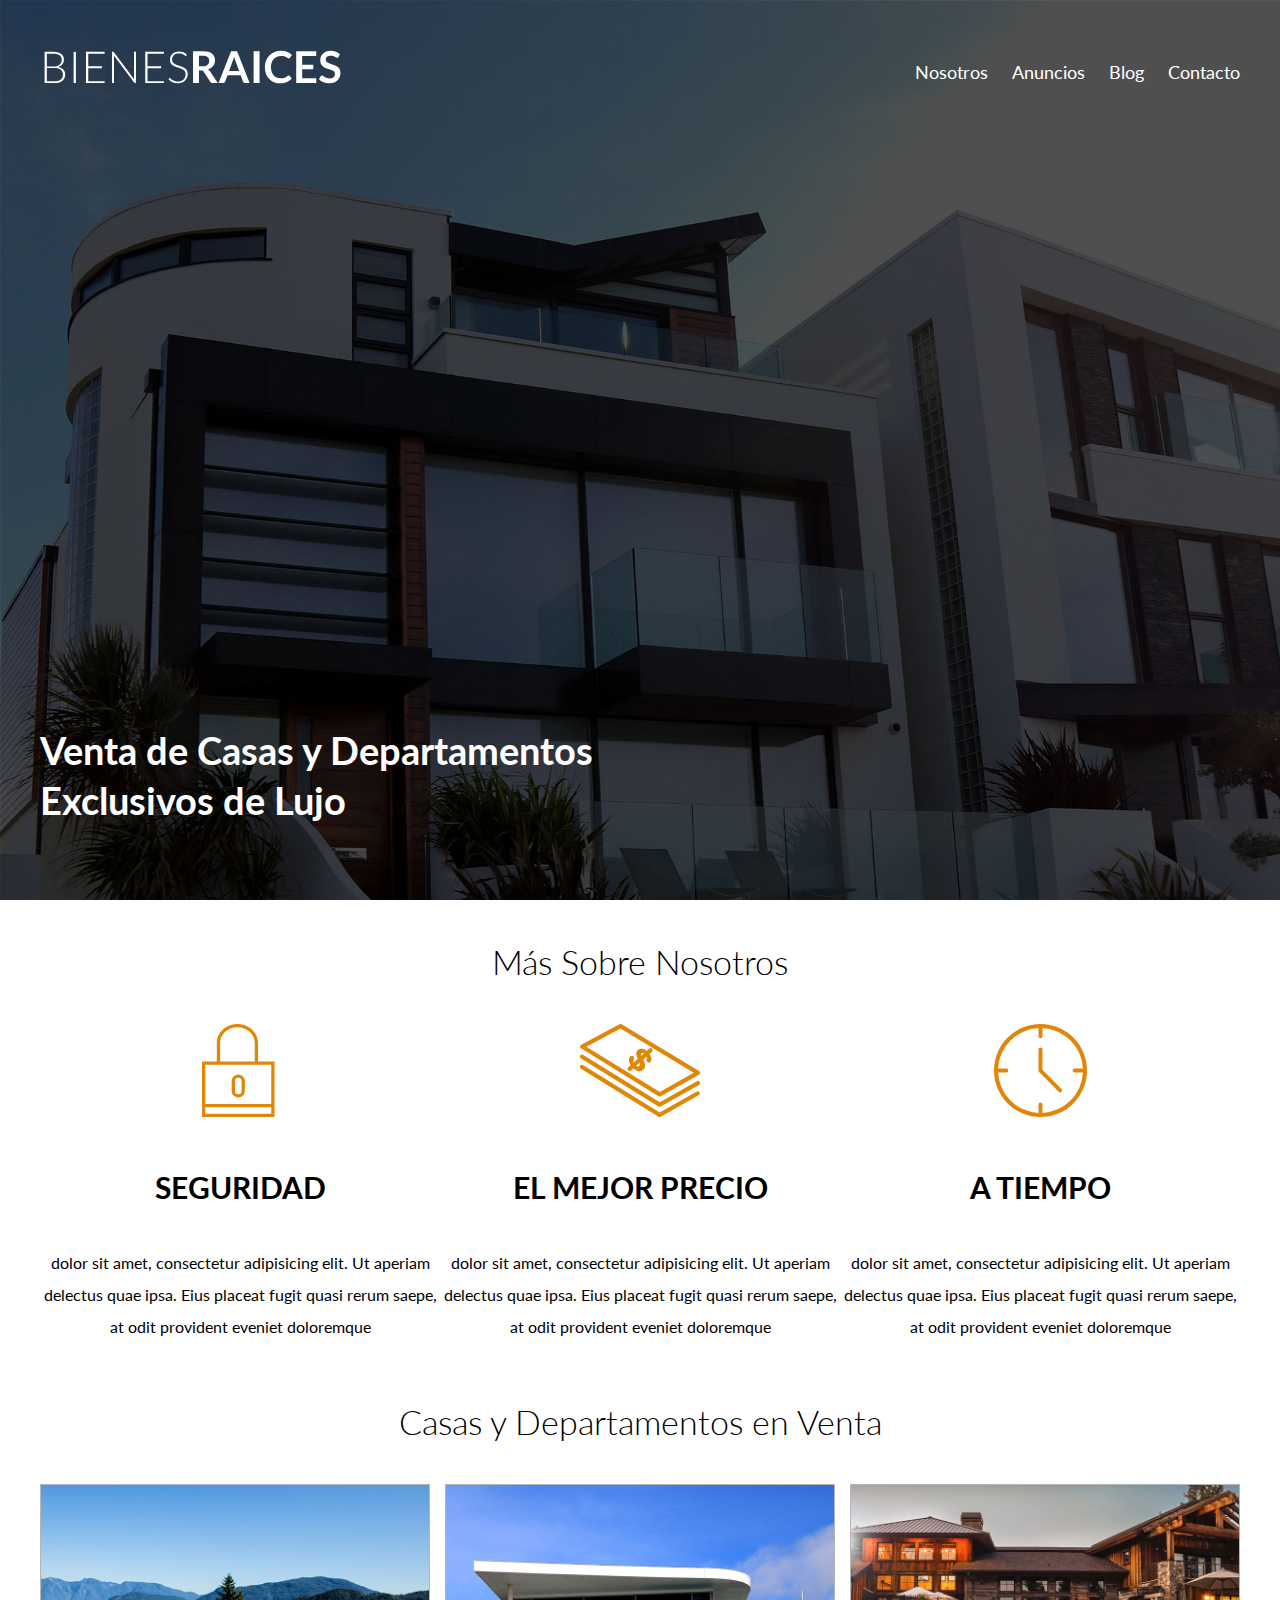
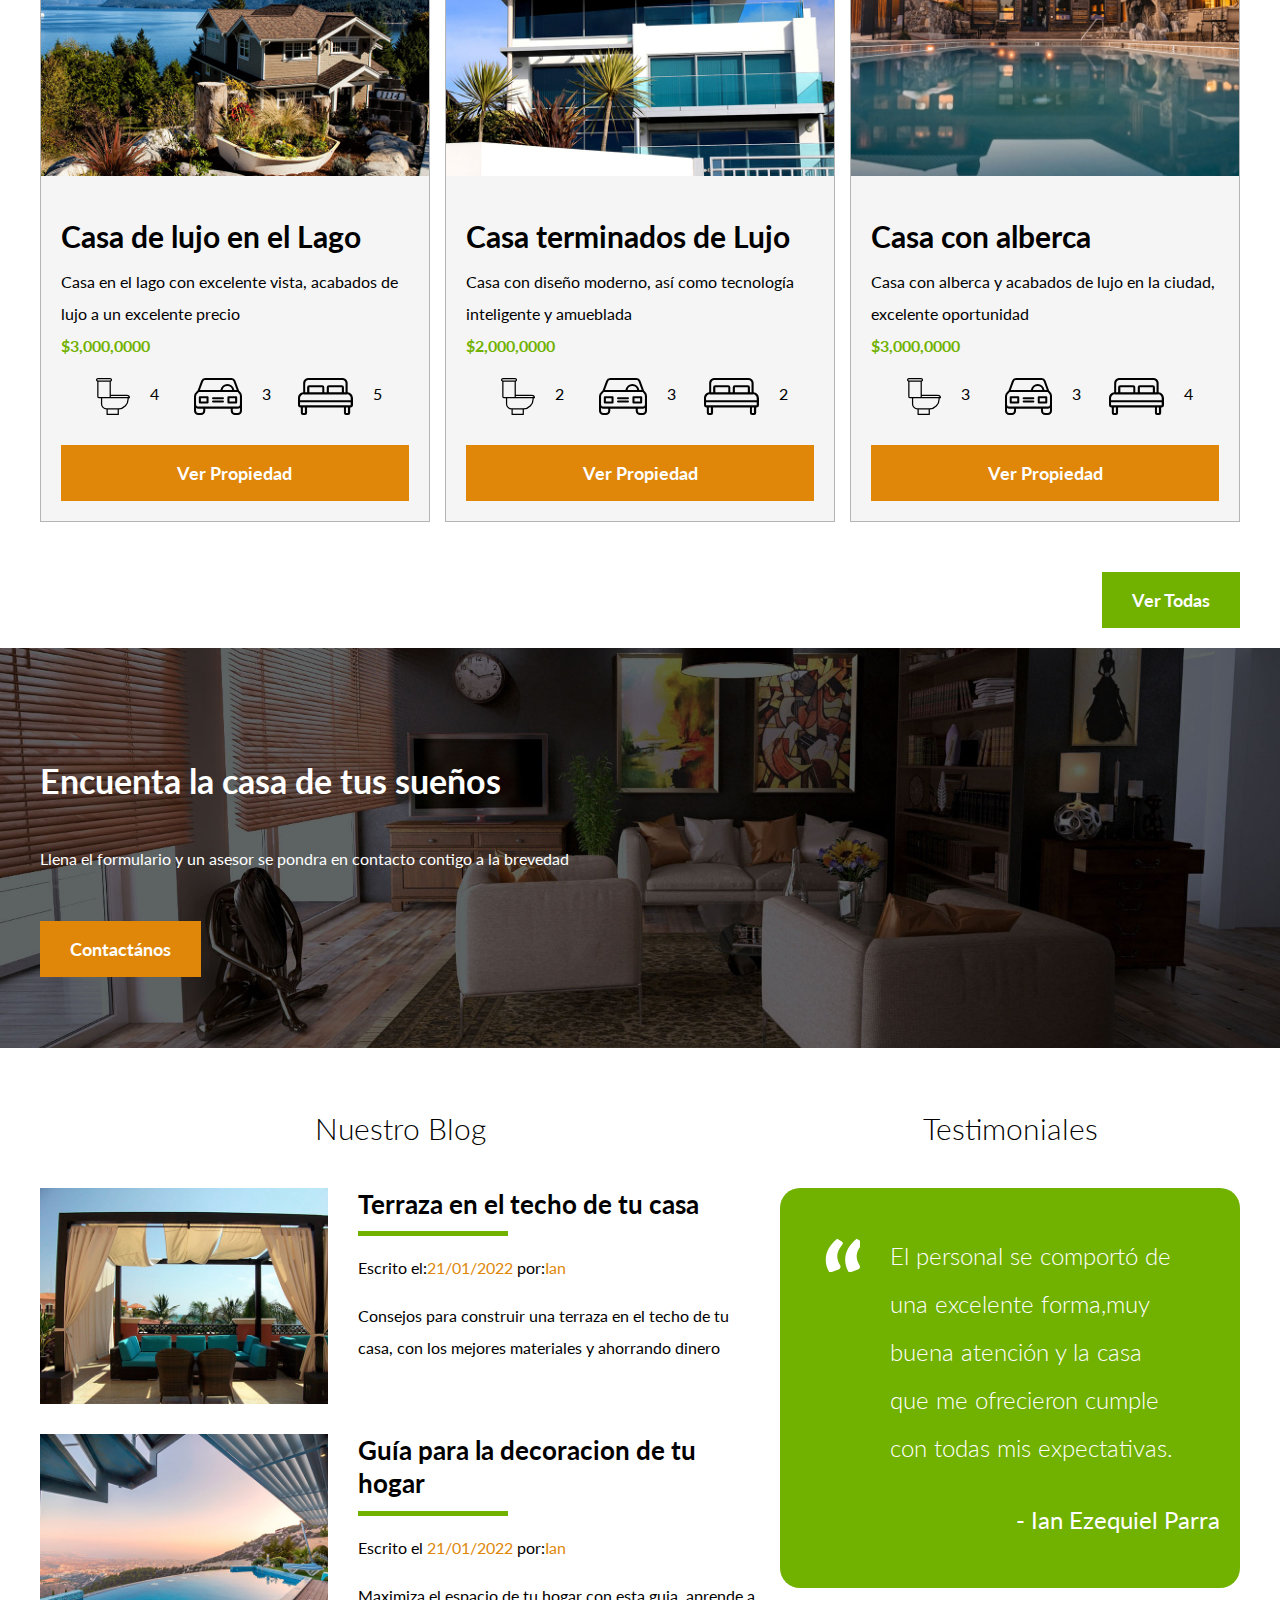
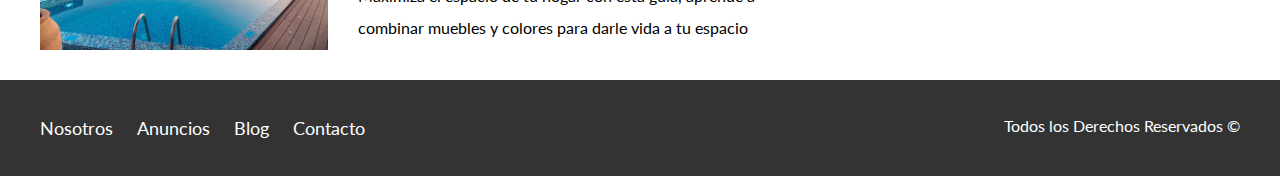
<file: index.html>
<!DOCTYPE html>
<html lang="en">
<head>
    <meta charset="UTF-8">
    <meta http-equiv="X-UA-Compatible" content="IE=edge">
    <meta name="viewport" content="width=device-width, initial-scale=1.0">
    <title>Bienes Raices</title>
    <link rel="preconnect" href="https://fonts.googleapis.com">
    <link rel="preconnect" href="https://fonts.gstatic.com" crossorigin>
    <link href="https://fonts.googleapis.com/css2?family=Lato:wght@300;400;700;900&display=swap" rel="stylesheet">
    <link rel="stylesheet" href="css/normalize.css">
    <link rel="stylesheet" href="css/styles.css">
</head>
<body>
    <header class= "site-header inicio">
        <div class="contenedor contenido-header">
            <div class="barra">
                    <a href="/">
                    <img src="img/logo.svg" alt="Logotipo de bienes Raices">
                    </a>
                <nav class="navegacion">
                    <a href="nosotros.html">Nosotros</a>
                    <a href="anuncios.html">Anuncios</a>
                    <a href="blog.html">Blog</a>
                    <a href="contacto.html">Contacto</a>
                </nav>
            </div><!-- barra-->
            <h1>Venta de Casas y Departamentos Exclusivos de Lujo</h1>
        </div><!--contenedor -->
    </header>   

    <section class="contenedor seccion">
        <h2 class="fw-300 centrar-texto">Más Sobre Nosotros</h2>

        <div class="iconos-nosotros">
            <div class="icono">
                <img src="img/icono1.svg" alt="Icono Seguridad">
                <h3>Seguridad</h3>
                <P>dolor sit amet, consectetur adipisicing elit. Ut aperiam delectus quae ipsa. Eius placeat fugit quasi rerum saepe, at odit provident eveniet doloremque</P>
            </div>
            
            <div class="icono">
                <img src="img/icono2.svg" alt="Icono Mejor Precio">
                <h3>El Mejor Precio</h3>
                <P>dolor sit amet, consectetur adipisicing elit. Ut aperiam delectus quae ipsa. Eius placeat fugit quasi rerum saepe, at odit provident eveniet doloremque</P>
            </div>

            <div class="icono">
                <img src="img/icono3.svg" alt="Icono A Tiempo">
                <h3>A Tiempo</h3>
                <P>dolor sit amet, consectetur adipisicing elit. Ut aperiam delectus quae ipsa. Eius placeat fugit quasi rerum saepe, at odit provident eveniet doloremque</P>
            </div>
        </div>
    </section>  
    <main class="seccion contenedor">
        <h2 class="fw-300 centrar-texto">Casas y Departamentos en Venta</h2>
        
        <div class="contenedor-anuncios">
            <div class="anuncio">
                <img src="img/anuncio1.jpg" alt="Anuncio casa en el lago">
                <div class="contenido-anuncio">
                    <h3>Casa de lujo en el Lago</h3>
                    <p>Casa en el lago con excelente vista, acabados de lujo a un excelente precio</p>
                    <p CLASS="precio">$3,000,0000</p>
                    <ul class="iconos-caracteristicas">
                        <li>
                            <img src="img/icono_wc.svg" alt="icono wc">
                            <p>4</p>
                        </li>
                            <li>
                                <img src="img/icono_estacionamiento.svg" alt="icono autos">
                                <p>3</p>  
                            </li>
                                <li>
                                    <img src="img/icono_dormitorio.svg" alt="icono Habitaciones">
                                    <p>5</p>
                                </li>
                    </ul>
                    <a href="anuncio.html" class="boton boton-amarillo d-block ">Ver Propiedad</a>
                </div>
            </div>

            <div class="anuncio">
                <img src="img/anuncio2.jpg" alt="Anuncio casa de lujo">
                <div class="contenido-anuncio">
                    <h3>Casa terminados de Lujo</h3>
                    <p>Casa con diseño moderno, así como tecnología inteligente y amueblada</p>
                    <p CLASS="precio">$2,000,0000</p>
                    <ul class="iconos-caracteristicas">
                        <li>
                            <img src="img/icono_wc.svg" alt="icono wc">
                            <p>2</p>
                        </li>
                            <li>
                                <img src="img/icono_estacionamiento.svg" alt="icono autos">
                                <p>3</p>  
                            </li>
                                <li>
                                    <img src="img/icono_dormitorio.svg" alt="icono Habitaciones">
                                    <p>2</p>
                                </li>
                    </ul>
                    <a href="anuncio.html" class="boton boton-amarillo d-block">Ver Propiedad</a>
                </div>
            </div>
            <div class="anuncio">
                <img src="img/anuncio3.jpg" alt="Anuncio casa alberca">
                <div class="contenido-anuncio">
                    <h3>Casa con alberca</h3>
                    <p>Casa con alberca y acabados de lujo en la ciudad, excelente oportunidad</p>
                    <p CLASS="precio">$3,000,0000</p>
                    <ul class="iconos-caracteristicas">
                        <li>
                            <img src="img/icono_wc.svg" alt="icono wc">
                            <p>3</p>
                        </li>
                            <li>
                                <img src="img/icono_estacionamiento.svg" alt="icono autos">
                                <p>3</p>  
                            </li>
                                <li>
                                    <img src="img/icono_dormitorio.svg" alt="icono Habitaciones">
                                    <p>4</p>
                                </li>
                    </ul>
                    <a href="anuncio.html" class="boton boton-amarillo d-block">Ver Propiedad</a>
                    
                </div>
            </div>
        </div>
        <div class="ver-todas">
            <a href="anuncios.html"class="boton boton-verde">Ver Todas</a>
        </div>
    </main> 

    <section class="imagen-contacto ">
        <div class="contenedor contenido-contacto">
            <h2>Encuenta la casa de tus sueños</h2>
            <p>Llena el formulario y un asesor se pondra en contacto contigo a la brevedad </p>
            <a href="contacto.html" class="boton boton-amarillo">Contactános</a>
        </div>
    </section>

    <div class="seccion-inferior contenedor seccion">
        <section class="blog" >  
            <h3 class="centrar-texto fw-300">Nuestro Blog</h3>

            <article class="entrada-blog">
                <div class="imagen">
                    <img src="img/blog1.jpg" alt="Entrada de blog">
                </div>
                <div class="texto-entrada">
                    <a href="entrada.html">
                        <h4>Terraza en el techo de tu casa</h4>
                    </a>
                    <p>Escrito el:<span>21/01/2022</span> por:<span>Ian</span></p>
                    <p>Consejos para construir una terraza en el techo de tu casa, con los mejores materiales y ahorrando dinero</p>
                </div>
            </article>

            <article class="entrada-blog">
                <div class="imagen">
                    <img src="img/blog2.jpg" alt="Entrada de blog">
                </div>
                <div class="texto-entrada">
                    <a href="entrada.html">
                        <h4>Guía para la decoracion de tu hogar</h4>
                    </a>
                    <p>Escrito el <span>21/01/2022</span> por:<span>Ian</span></p>
                    <p>Maximiza el espacio de tu hogar con esta guia, aprende a combinar muebles y colores para darle vida a tu espacio</p>
                </div>
            </article>
        
        </section> 

        <section class="testimoniales">  
            <h3 class="centrar-texto fw-300">Testimoniales</h3>
            <div class="testimonial">
                <blockquote>
                    El personal se comportó de una excelente forma,muy buena atención y la casa que me ofrecieron cumple con todas mis expectativas.
                </blockquote>
                <p>- Ian Ezequiel Parra</p>
            </div>
        </section> 
    </div>
    <footer class="site-footer seccion">
        <div class="contenedor contenedor-footer">
                <nav class="navegacion">
                    <a href="nosotros.html">Nosotros</a>
                    <a href="anuncios.html">Anuncios</a>
                    <a href="blog.html">Blog</a>
                    <a href="contacto.html">Contacto</a>
                </nav>
                
            <p class="copy">Todos los Derechos Reservados &copy;</p>
        </div>    
    </footer>

    
</body>
</html>
</file>
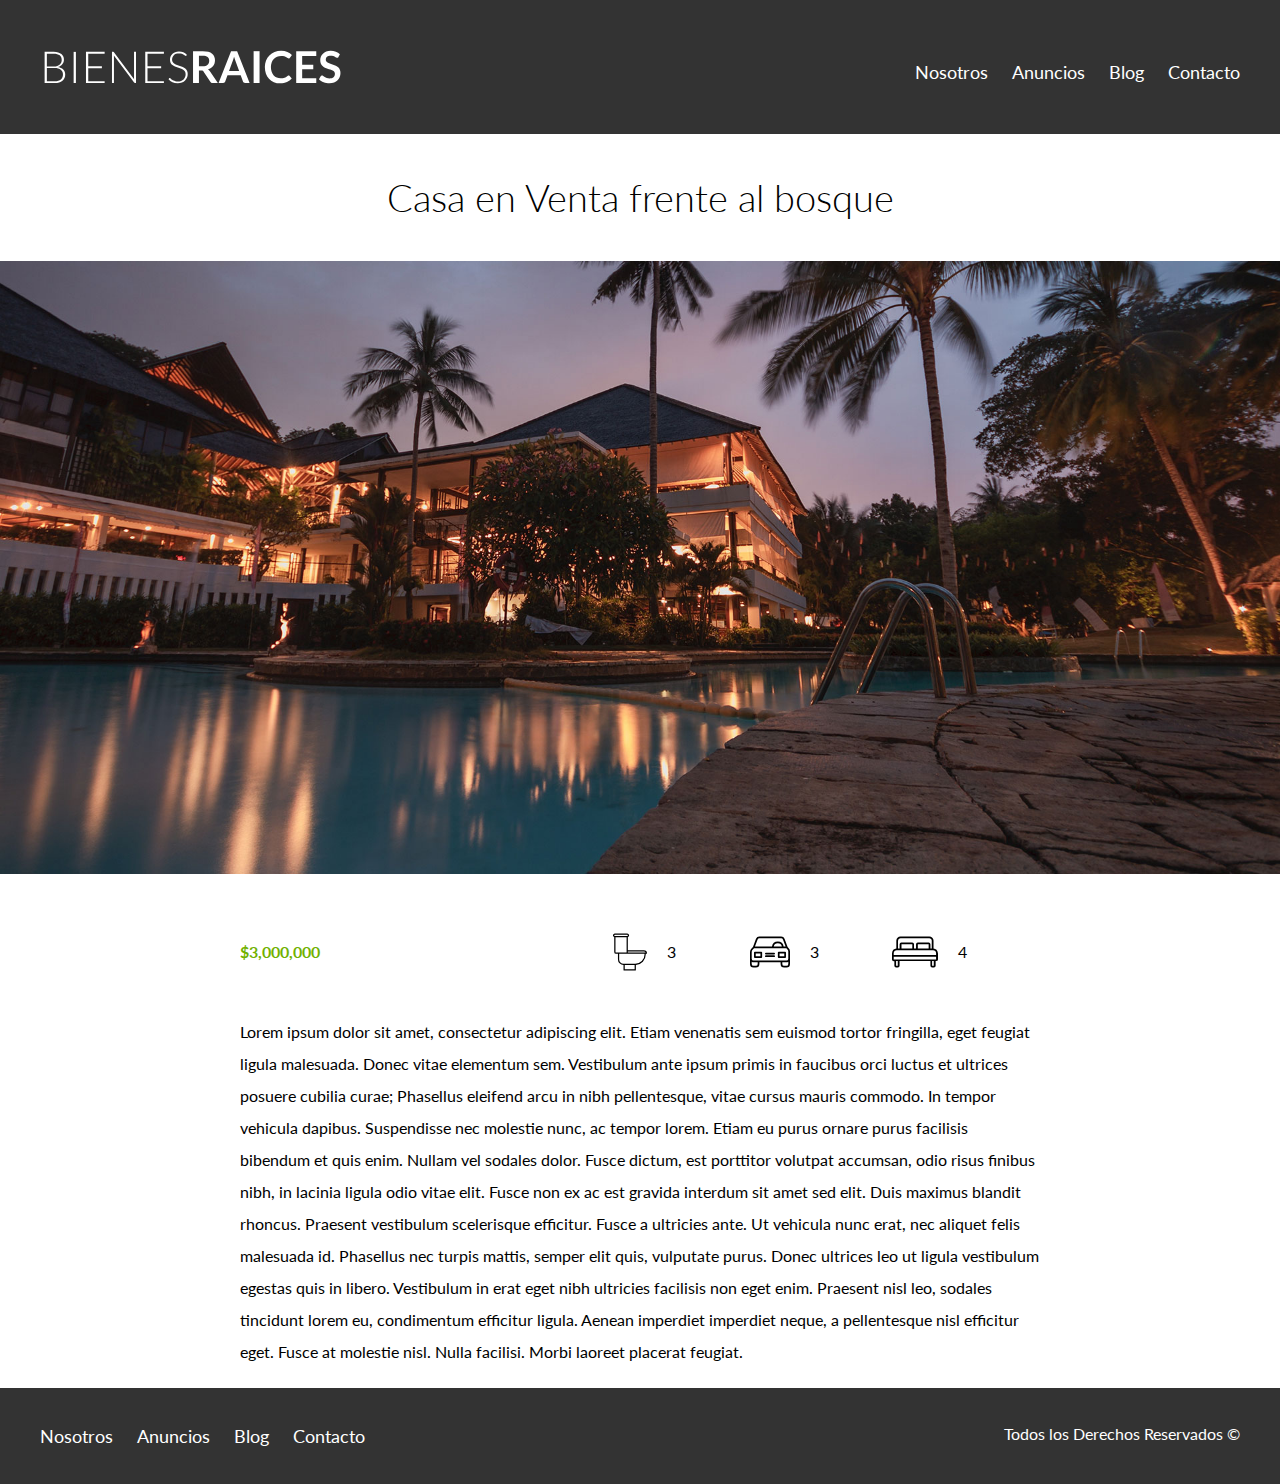
<file: anuncio.html>
<!DOCTYPE html>
<html lang="en">
<head>
    <meta charset="UTF-8">
    <meta http-equiv="X-UA-Compatible" content="IE=edge">
    <meta name="viewport" content="width=device-width, initial-scale=1.0">
    <title>Bienes Raices</title>
    <link rel="preconnect" href="https://fonts.googleapis.com">
    <link rel="preconnect" href="https://fonts.gstatic.com" crossorigin>
    <link href="https://fonts.googleapis.com/css2?family=Lato:wght@300;400;700;900&display=swap" rel="stylesheet">
    <link rel="stylesheet" href="css/normalize.css">
    <link rel="stylesheet" href="css/styles.css">
</head>
<body>
    <header class= "site-header ">
        <div class="contenedor contenido-header">
            <div class="barra">
                    <a href="/">
                    <img src="img/logo.svg" alt="Logotipo de bienes Raices">
                    </a>
                <nav class="navegacion">
                    <a href="nosotros.html">Nosotros</a>
                    <a href="anuncios.html">Anuncios</a>
                    <a href="blog.html">Blog</a>
                    <a href="contacto.html">Contacto</a>
                </nav>
            </div><!-- barra-->
            
        </div><!--contenedor -->
    </header>   
        <h1 class="fw-300 centrar-texto">Casa en Venta frente al bosque</h1>
        <img src="img/destacada.jpg" alt="Imagen anuncio">
    <main class="contenedor seccion contenido-centrado">
        <div class="resumen-propiedad">
            <p class="precio">$3,000,000</p>
            <ul class="iconos-caracteristicas">
                <li>
                    <img src="img/icono_wc.svg" alt="icono wc">
                    <p>3</p>
                </li>
                    <li>
                        <img src="img/icono_estacionamiento.svg" alt="icono autos">
                        <p>3</p>  
                    </li>
                        <li>
                            <img src="img/icono_dormitorio.svg" alt="icono Habitaciones">
                            <p>4</p>
                        </li>
            </ul>
        </div>
        <p> Lorem ipsum dolor sit amet, consectetur adipiscing elit. 
            Etiam venenatis sem euismod tortor fringilla, eget feugiat ligula malesuada. Donec vitae elementum sem.
             Vestibulum ante ipsum primis in faucibus orci luctus et ultrices posuere cubilia curae; 
             Phasellus eleifend arcu in nibh pellentesque, vitae cursus mauris commodo. 
             In tempor vehicula dapibus. Suspendisse nec molestie nunc, ac tempor lorem.
             Etiam eu purus ornare purus facilisis bibendum et quis enim. Nullam vel sodales dolor.
              Fusce dictum, est porttitor volutpat accumsan, odio risus finibus nibh, in lacinia ligula odio vitae elit. 
              Fusce non ex ac est gravida interdum sit amet sed elit. 
             Duis maximus blandit rhoncus. Praesent vestibulum scelerisque efficitur.
             Fusce a ultricies ante. Ut vehicula nunc erat, nec aliquet felis malesuada id. 
             Phasellus nec turpis mattis, semper elit quis, vulputate purus. 
             Donec ultrices leo ut ligula vestibulum egestas quis in libero. 
             Vestibulum in erat eget nibh ultricies facilisis non eget enim. 
             Praesent nisl leo, sodales tincidunt lorem eu, condimentum efficitur ligula. 
             Aenean imperdiet imperdiet neque, a pellentesque nisl efficitur eget. 
             Fusce at molestie nisl. Nulla facilisi. Morbi laoreet placerat feugiat.
        </p>
    </main>
    <footer class="site-footer seccion">
        <div class="contenedor contenedor-footer">
                <nav class="navegacion">
                    <a href="nosotros.html">Nosotros</a>
                    <a href="anuncios.html">Anuncios</a>
                    <a href="blog.html">Blog</a>
                    <a href="contacto.html">Contacto</a>
                </nav>
                
            <p class="copy">Todos los Derechos Reservados &copy;</p>
        </div>    
    </footer>

    
</body>
</html>
</file>
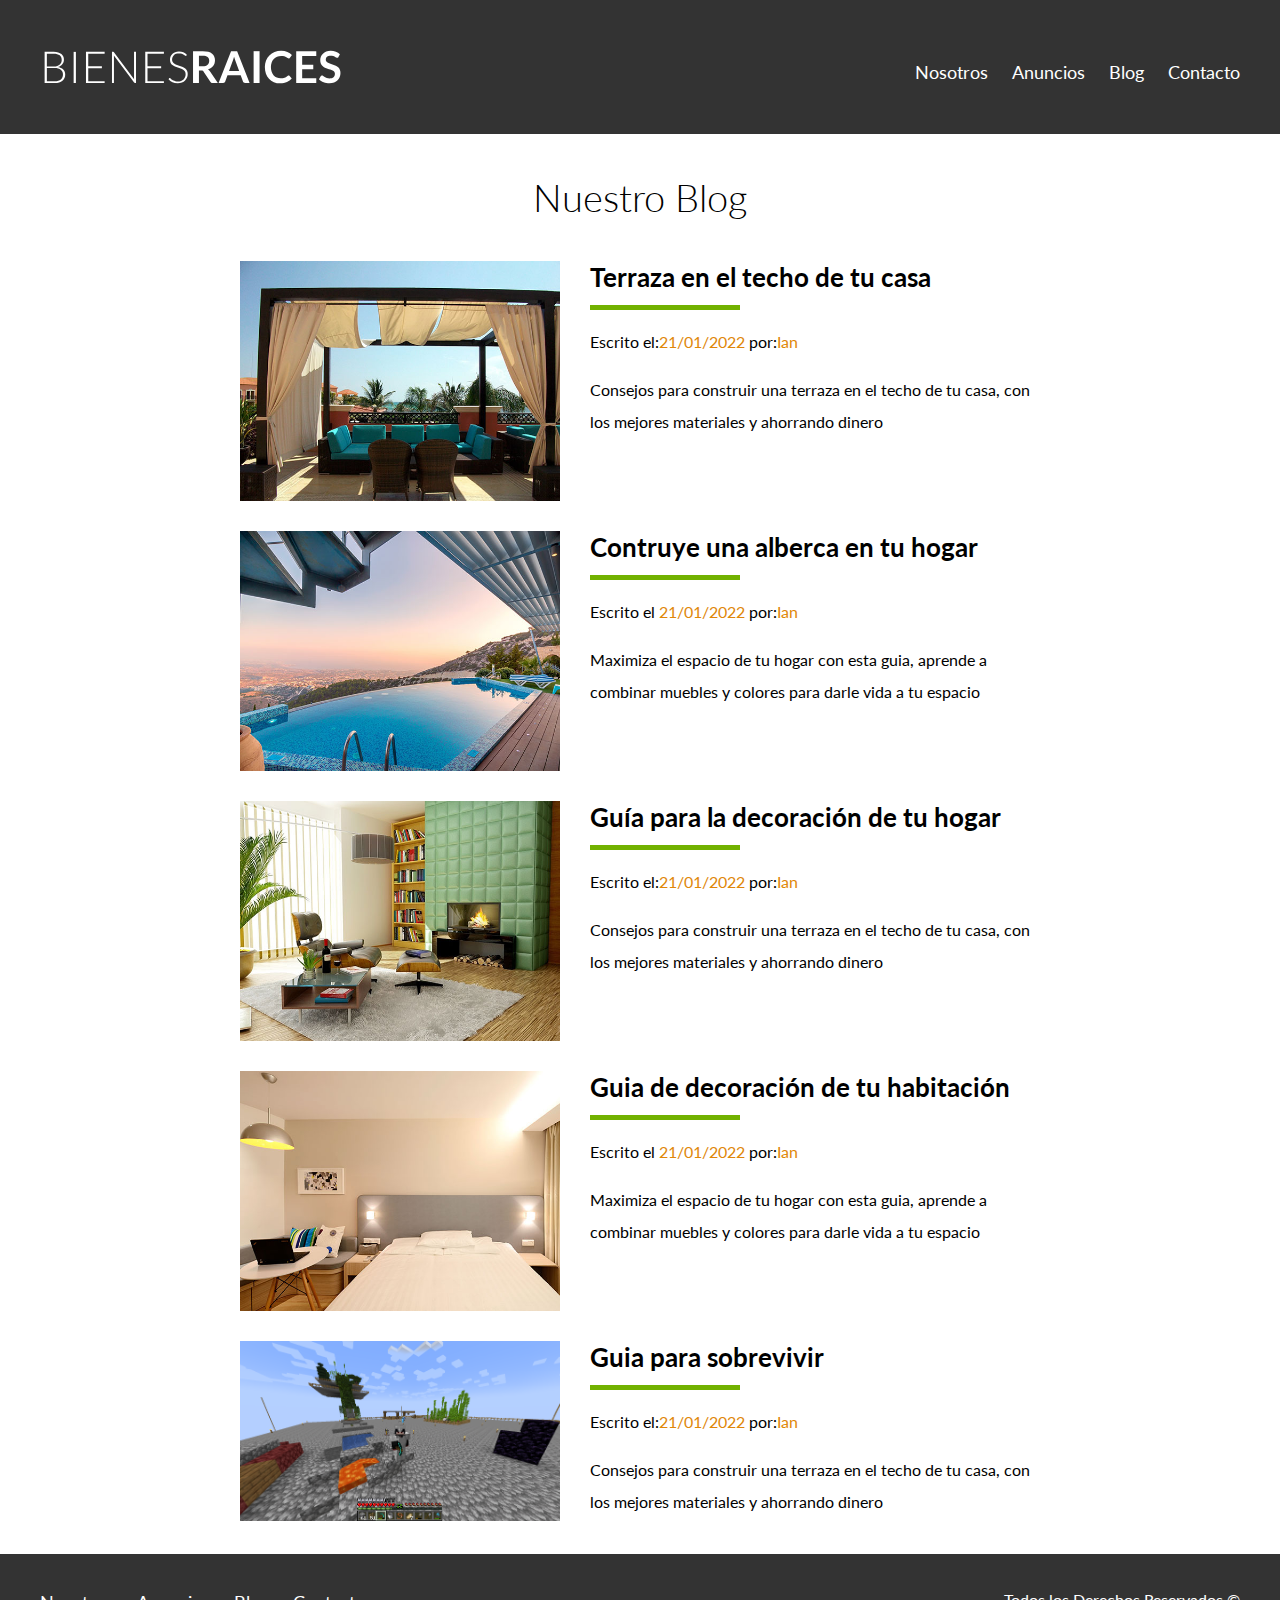
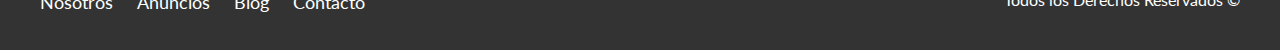
<file: blog.html>
<!DOCTYPE html>
<html lang="en">
<head>
    <meta charset="UTF-8">
    <meta http-equiv="X-UA-Compatible" content="IE=edge">
    <meta name="viewport" content="width=device-width, initial-scale=1.0">
    <title>Bienes Raices</title>
    <link rel="preconnect" href="https://fonts.googleapis.com">
    <link rel="preconnect" href="https://fonts.gstatic.com" crossorigin>
    <link href="https://fonts.googleapis.com/css2?family=Lato:wght@300;400;700;900&display=swap" rel="stylesheet">
    <link rel="stylesheet" href="css/normalize.css">
    <link rel="stylesheet" href="css/styles.css">
</head>
<body>
    <header class= "site-header ">
        <div class="contenedor contenido-header">
            <div class="barra">
                    <a href="/">
                    <img src="img/logo.svg" alt="Logotipo de bienes Raices">
                    </a>
                <nav class="navegacion">
                    <a href="nosotros.html">Nosotros</a>
                    <a href="anuncios.html">Anuncios</a>
                    <a href="blog.html">Blog</a>
                    <a href="contacto.html">Contacto</a>
                </nav>
            </div><!-- barra-->
            
        </div><!--contenedor -->
    </header>   
       
    <main class="contenedor seccion contenido-centrado">
       <h1 class="fw-300 centrar-texto">Nuestro Blog</h1>
       
       <article class="entrada-blog">
        <div class="imagen">
            <img src="img/blog1.jpg" alt="Entrada de blog">
        </div>
        <div class="texto-entrada">
            <a href="entrada.html">
                <h4>Terraza en el techo de tu casa</h4>
            </a>
            <p>Escrito el:<span>21/01/2022</span> por:<span>Ian</span></p>
            <p>Consejos para construir una terraza en el techo de tu casa, con los mejores materiales y ahorrando dinero</p>
        </div>
    </article>

    <article class="entrada-blog">
        <div class="imagen">
            <img src="img/blog2.jpg" alt="Entrada de blog">
        </div>
        <div class="texto-entrada">
            <a href="entrada.html">
                <h4>Contruye una alberca en tu hogar</h4>
            </a>
            <p>Escrito el <span>21/01/2022</span> por:<span>Ian</span></p>
            <p>Maximiza el espacio de tu hogar con esta guia, aprende a combinar muebles y colores para darle vida a tu espacio</p>
        </div>
    </article>
    
    <article class="entrada-blog">
        <div class="imagen">
            <img src="img/blog3.jpg" alt="Entrada de blog">
        </div>
        <div class="texto-entrada">
            <a href="entrada.html">
                <h4>Guía para la decoración de tu hogar</h4>
            </a>
            <p>Escrito el:<span>21/01/2022</span> por:<span>Ian</span></p>
            <p>Consejos para construir una terraza en el techo de tu casa, con los mejores materiales y ahorrando dinero</p>
        </div>
    </article>

    <article class="entrada-blog">
        <div class="imagen">
            <img src="img/blog4.jpg" alt="Entrada de blog">
        </div>
        <div class="texto-entrada">
            <a href="entrada.html">
                <h4>Guia de decoración de tu habitación</h4>
            </a>
            <p>Escrito el <span>21/01/2022</span> por:<span>Ian</span></p>
            <p>Maximiza el espacio de tu hogar con esta guia, aprende a combinar muebles y colores para darle vida a tu espacio</p>
        </div>
    </article>
    <article class="entrada-blog">
        <div class="imagen">
            <img src="img/casita.png" alt="Entrada de blog">
        </div>
        <div class="texto-entrada">
            <a href="entrada.html">
                <h4>Guia para sobrevivir</h4>
            </a>
            <p>Escrito el:<span>21/01/2022</span> por:<span>Ian</span></p>
            <p>Consejos para construir una terraza en el techo de tu casa, con los mejores materiales y ahorrando dinero</p>
        </div>
    </article>
    </main>
    <footer class="site-footer seccion">
        <div class="contenedor contenedor-footer">
                <nav class="navegacion">
                    <a href="nosotros.html">Nosotros</a>
                    <a href="anuncios.html">Anuncios</a>
                    <a href="blog.html">Blog</a>
                    <a href="contacto.html">Contacto</a>
                </nav>
                
            <p class="copy">Todos los Derechos Reservados &copy;</p>
        </div>    
    </footer>

    
</body>
</html>
</file>
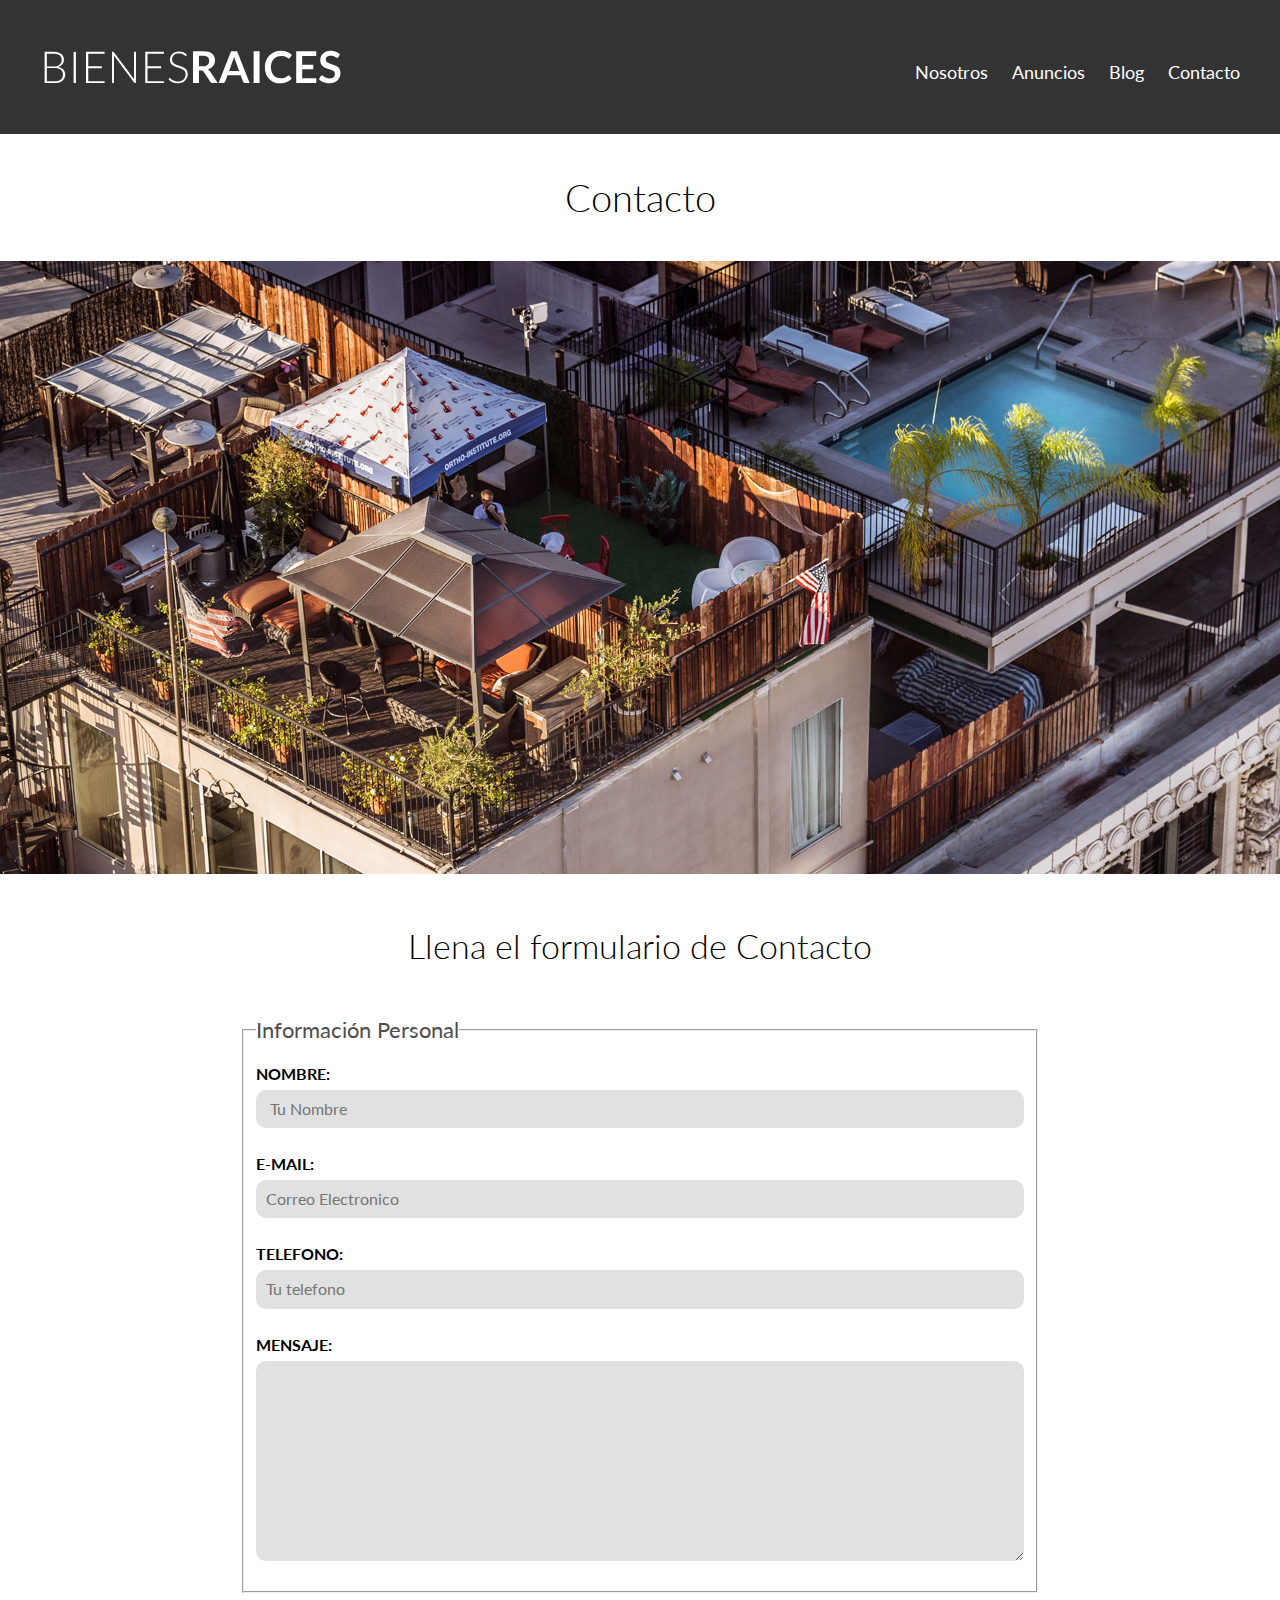
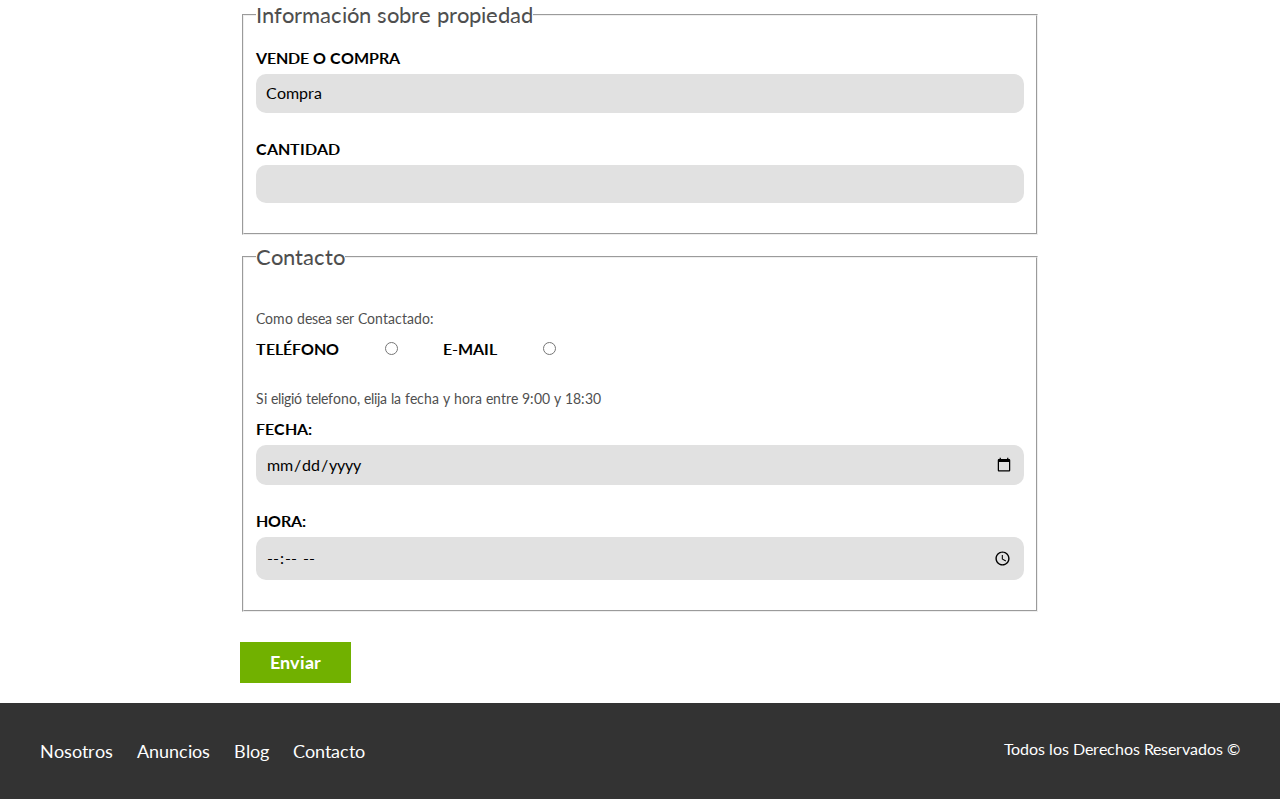
<file: contacto.html>
<!DOCTYPE html>
<html lang="en">
<head>
    <meta charset="UTF-8">
    <meta http-equiv="X-UA-Compatible" content="IE=edge">
    <meta name="viewport" content="width=device-width, initial-scale=1.0">
    <title>Bienes Raices</title>
    <link rel="preconnect" href="https://fonts.googleapis.com">
    <link rel="preconnect" href="https://fonts.gstatic.com" crossorigin>
    <link href="https://fonts.googleapis.com/css2?family=Lato:wght@300;400;700;900&display=swap" rel="stylesheet">
    <link rel="stylesheet" href="css/normalize.css">
    <link rel="stylesheet" href="css/styles.css">
</head>
<body>
    <header class= "site-header ">
        <div class="contenedor contenido-header">
            <div class="barra">
                    <a href="/">
                    <img src="img/logo.svg" alt="Logotipo de bienes Raices">
                    </a>
                <nav class="navegacion">
                    <a href="nosotros.html">Nosotros</a>
                    <a href="anuncios.html">Anuncios</a>
                    <a href="blog.html">Blog</a>
                    <a href="contacto.html">Contacto</a>
                </nav>
            </div><!-- barra-->
            
        </div><!--contenedor -->
    </header>   
     <h1 class="fw-300 centrar-texto">Contacto</h1>
     <img src="img/destacada3.jpg" alt="Imagen principal">
     <main class="contenedor seccion contenido-centrado">
        <h2 class="fw-300 centrar-texto">Llena el formulario de Contacto</h2>
        <form action="">
            <fieldset>
                <legend>Información Personal</legend>
                <label fot="nombre">Nombre:</label>
                    <input type="text" id="nombre"  placeholder=" Tu Nombre">  
                        <label fot="email">E-mail:</label>
                            <input type="email" id="email" placeholder="Correo Electronico" required>
                                <label fot="telefono">Telefono:</label>
                                    <input type="tel" id="telefono" placeholder="Tu telefono" required>
                                        <label for="mensaje">Mensaje:</label>
                                          <textarea id="mensaje" name="mensaje"></textarea>


            </fieldset>  
            <fieldset> 
                <legend>Información sobre propiedad</legend>
                    <label for="opciones">Vende o Compra</label>
                        <select id="opciones">
                            <option value="" disabled select>-- Seleccione --</option>
                            <option value="Compra">Compra</option>
                            <option value="Vende">Vende</option>
                         </select>
                         <label for="Cantidad">Cantidad</label>
                         <input type="number"min="0">
            </fieldset> 
            <fieldset>
                <legend>Contacto</legend>
                <p>Como desea ser Contactado:</p>
                <div class="forma-contacto">
                    <label for="telefono">Teléfono</label>
                    <input type="radio" name="contacto" value="telefono"id="telefono">
                    <label for="correo">E-mail</label>
                    <input type="radio" name="contacto" value="correo"id="correo">
                </div>
                <p>Si eligió telefono, elija la fecha y hora entre 9:00 y 18:30 </p>
                <label for="fecha">Fecha:</label> 
                <input type="date"  id="fecha">
                <label for="hora">Hora:</label>
                <input type="time" id="hora" min="9:00" max="18:30">
            </fieldset>

            <input type="submit" value="Enviar" class="boton boton-verde ">
        </form>



     </main>
    <footer class="site-footer seccion">
        <div class="contenedor contenedor-footer">
                <nav class="navegacion">
                    <a href="nosotros.html">Nosotros</a>
                    <a href="anuncios.html">Anuncios</a>
                    <a href="blog.html">Blog</a>
                    <a href="contacto.html">Contacto</a>
                </nav>
                
            <p class="copy">Todos los Derechos Reservados &copy;</p>
        </div>    
    </footer>

    
</body>
</html>
</file>
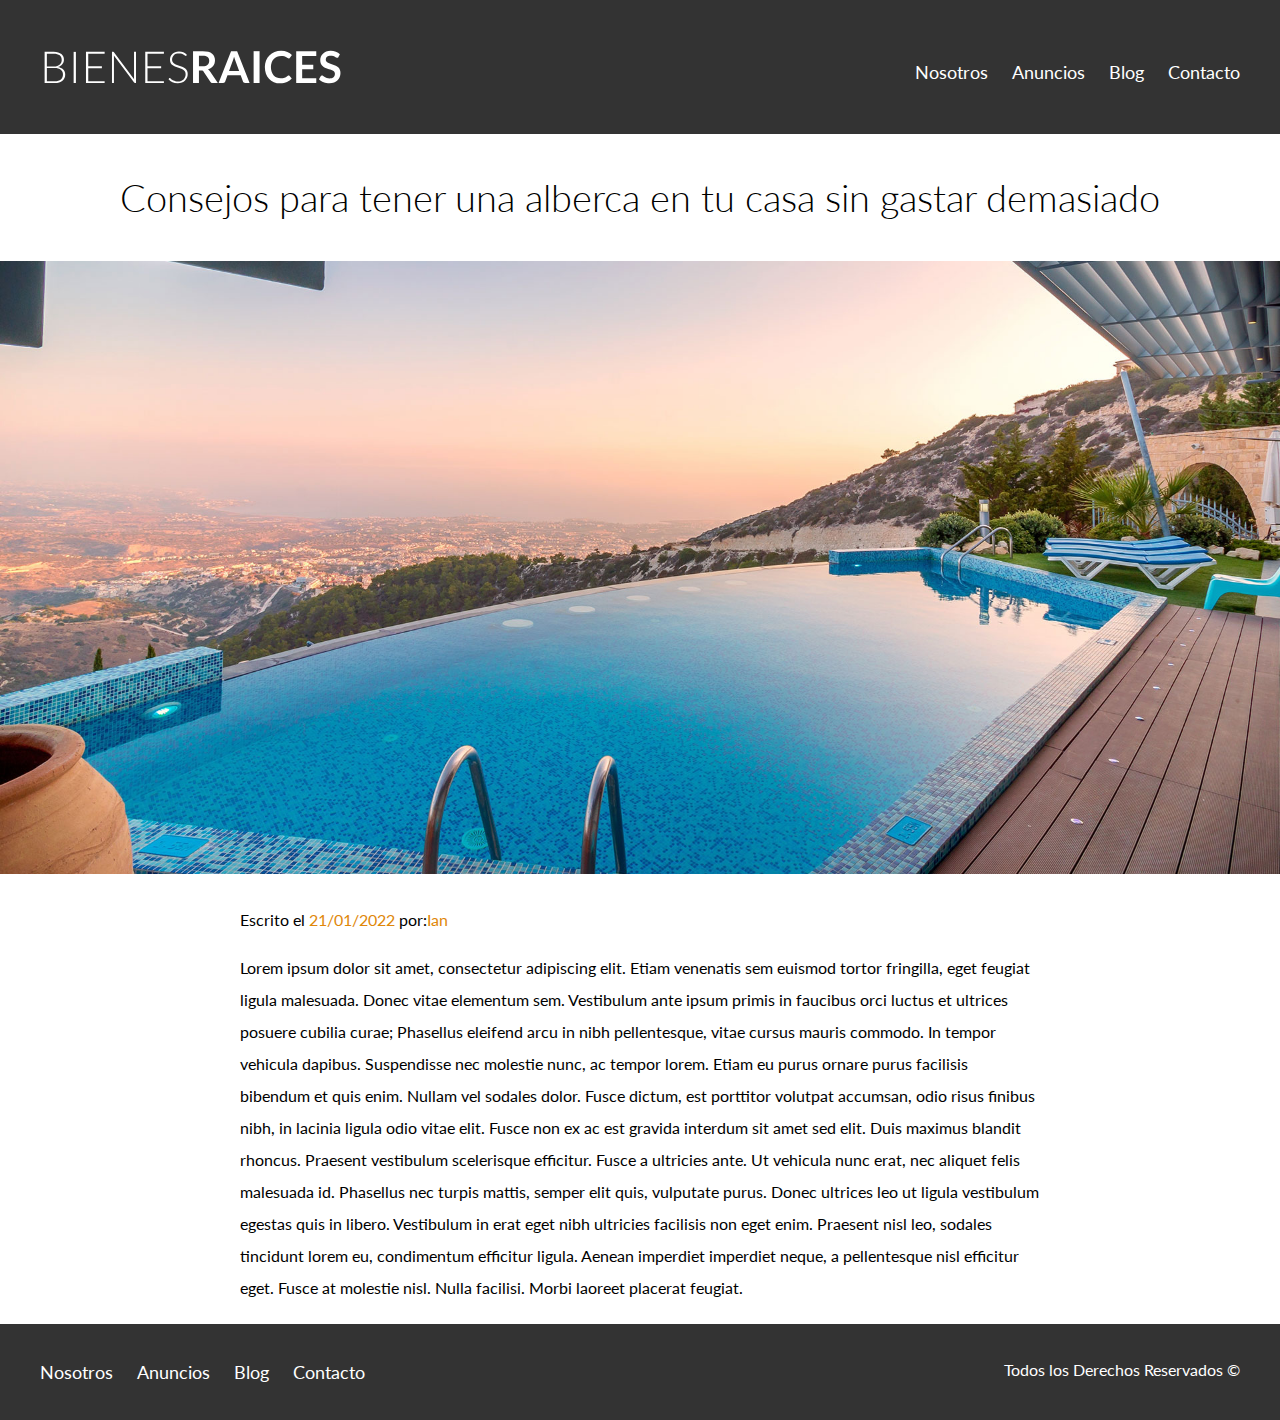
<file: entrada.html>
<!DOCTYPE html>
<html lang="en">
<head>
    <meta charset="UTF-8">
    <meta http-equiv="X-UA-Compatible" content="IE=edge">
    <meta name="viewport" content="width=device-width, initial-scale=1.0">
    <title>Bienes Raices</title>
    <link rel="preconnect" href="https://fonts.googleapis.com">
    <link rel="preconnect" href="https://fonts.gstatic.com" crossorigin>
    <link href="https://fonts.googleapis.com/css2?family=Lato:wght@300;400;700;900&display=swap" rel="stylesheet">
    <link rel="stylesheet" href="css/normalize.css">
    <link rel="stylesheet" href="css/styles.css">
</head>
<body>
    <header class= "site-header ">
        <div class="contenedor contenido-header">
            <div class="barra">
                    <a href="/">
                    <img src="img/logo.svg" alt="Logotipo de bienes Raices">
                    </a>
                <nav class="navegacion">
                    <a href="nosotros.html">Nosotros</a>
                    <a href="anuncios.html">Anuncios</a>
                    <a href="blog.html">Blog</a>
                    <a href="contacto.html">Contacto</a>
                </nav>
            </div><!-- barra-->
            
        </div><!--contenedor -->
    </header>   
        <h1 class="fw-300 centrar-texto">Consejos para tener una alberca en tu casa sin gastar demasiado</h1>
        <img src="img/destacada2.jpg" alt="Imagen principal">
    <main class="contenedor seccion contenido-centrado texto-entrada">
        <p>Escrito el <span>21/01/2022</span> por:<span>Ian</span></p>
        <p> Lorem ipsum dolor sit amet, consectetur adipiscing elit. 
            Etiam venenatis sem euismod tortor fringilla, eget feugiat ligula malesuada. Donec vitae elementum sem.
             Vestibulum ante ipsum primis in faucibus orci luctus et ultrices posuere cubilia curae; 
             Phasellus eleifend arcu in nibh pellentesque, vitae cursus mauris commodo. 
             In tempor vehicula dapibus. Suspendisse nec molestie nunc, ac tempor lorem.
             Etiam eu purus ornare purus facilisis bibendum et quis enim. Nullam vel sodales dolor.
              Fusce dictum, est porttitor volutpat accumsan, odio risus finibus nibh, in lacinia ligula odio vitae elit. 
              Fusce non ex ac est gravida interdum sit amet sed elit. 
             Duis maximus blandit rhoncus. Praesent vestibulum scelerisque efficitur.
             Fusce a ultricies ante. Ut vehicula nunc erat, nec aliquet felis malesuada id. 
             Phasellus nec turpis mattis, semper elit quis, vulputate purus. 
             Donec ultrices leo ut ligula vestibulum egestas quis in libero. 
             Vestibulum in erat eget nibh ultricies facilisis non eget enim. 
             Praesent nisl leo, sodales tincidunt lorem eu, condimentum efficitur ligula. 
             Aenean imperdiet imperdiet neque, a pellentesque nisl efficitur eget. 
             Fusce at molestie nisl. Nulla facilisi. Morbi laoreet placerat feugiat.
        </p>
    </main>
    <footer class="site-footer seccion">
        <div class="contenedor contenedor-footer">
                <nav class="navegacion">
                    <a href="nosotros.html">Nosotros</a>
                    <a href="anuncios.html">Anuncios</a>
                    <a href="blog.html">Blog</a>
                    <a href="contacto.html">Contacto</a>
                </nav>
                
            <p class="copy">Todos los Derechos Reservados &copy;</p>
        </div>    
    </footer>

    
</body>
</html>
</file>
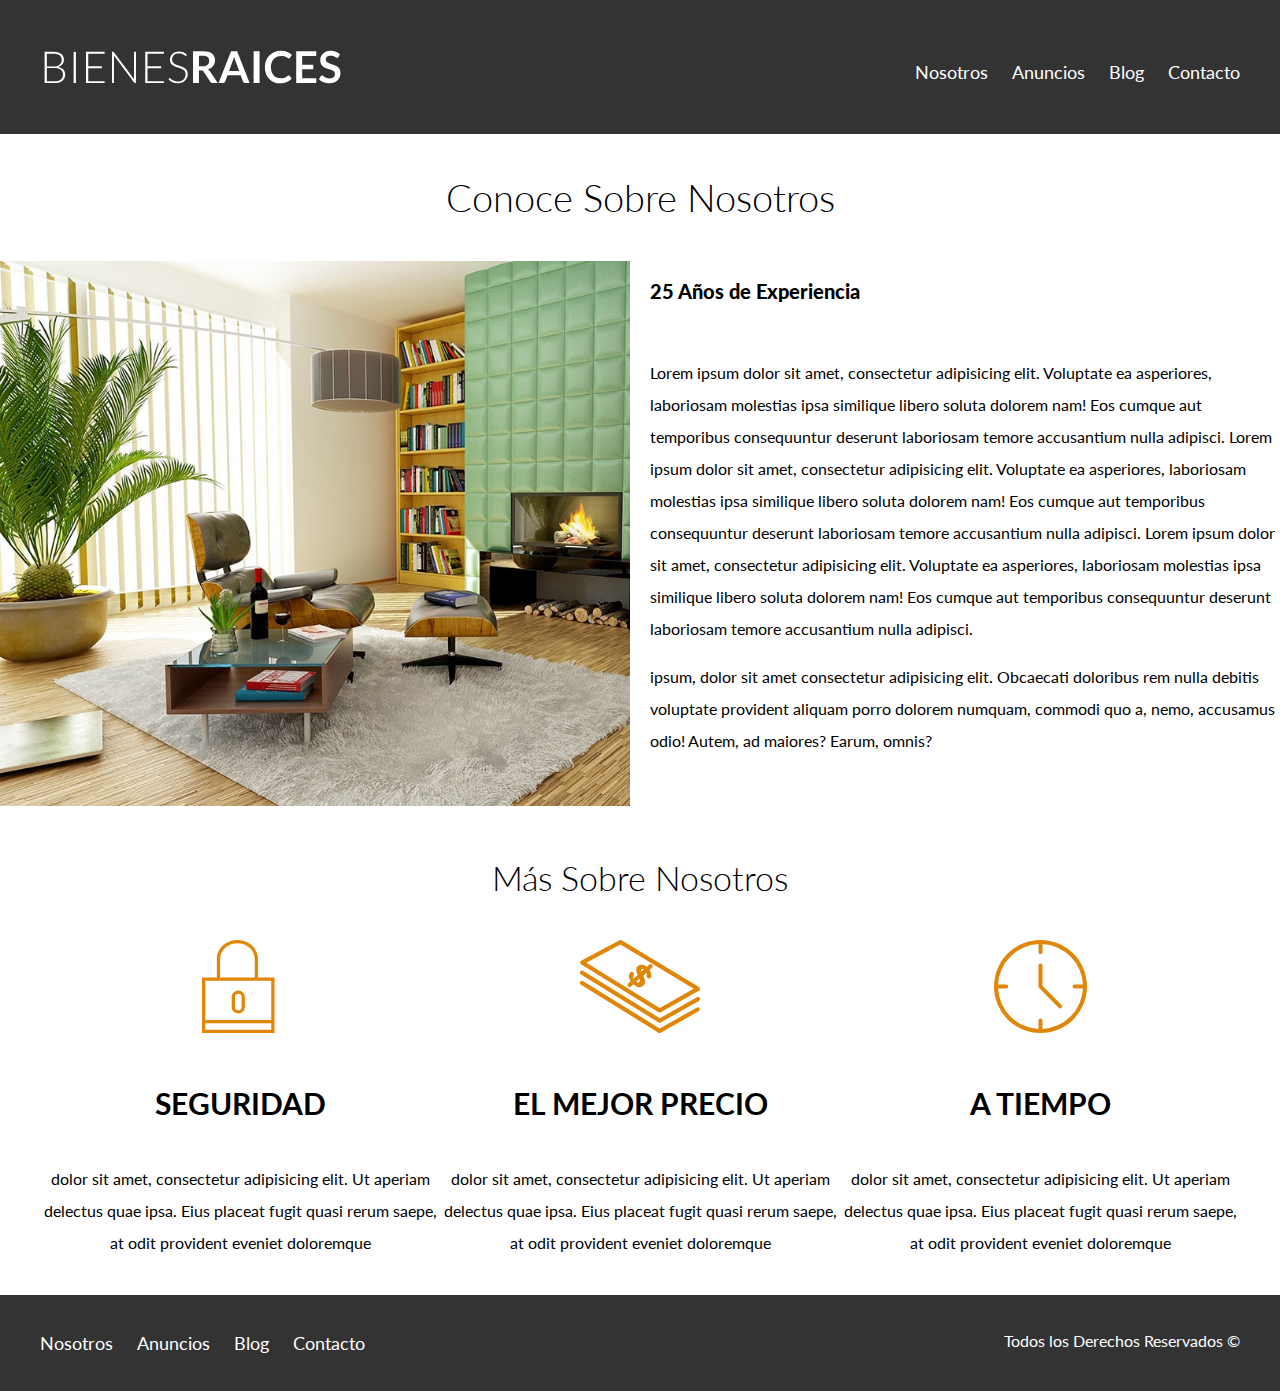
<file: nosotros.html>
<!DOCTYPE html>
<html lang="en">
<head>
    <meta charset="UTF-8">
    <meta http-equiv="X-UA-Compatible" content="IE=edge">
    <meta name="viewport" content="width=device-width, initial-scale=1.0">
    <title>Bienes Raices</title>
    <link rel="preconnect" href="https://fonts.googleapis.com">
    <link rel="preconnect" href="https://fonts.gstatic.com" crossorigin>
    <link href="https://fonts.googleapis.com/css2?family=Lato:wght@300;400;700;900&display=swap" rel="stylesheet">
    <link rel="stylesheet" href="css/normalize.css">
    <link rel="stylesheet" href="css/styles.css">
</head>
<body>
    <header class= "site-header ">
        <div class="contenedor contenido-header">
            <div class="barra">
                    <a href="/">
                    <img src="img/logo.svg" alt="Logotipo de bienes Raices">
                    </a>
                <nav class="navegacion">
                    <a href="nosotros.html">Nosotros</a>
                    <a href="anuncios.html">Anuncios</a>
                    <a href="blog.html">Blog</a>
                    <a href="contacto.html">Contacto</a>
                </nav>
            </div><!-- barra-->
            
        </div><!--contenedor -->
    </header>   
    <main class="contendor">
        <h1 class="fw-300 centrar-texto">Conoce Sobre Nosotros</h1>
        <div class="contenido-nosotros">
            <div class="imagen">
                <img src="img/nosotros.jpg" alt="Imagen sobre Nosotros">
            </div>
            <div class="texto-nosotros">
                <blockquote>25 Años de Experiencia</blockquote>
                <p>Lorem ipsum dolor sit amet, consectetur adipisicing elit. Voluptate ea asperiores,
                    laboriosam molestias ipsa similique libero soluta dolorem nam! Eos cumque aut temporibus 
                    consequuntur deserunt laboriosam temore accusantium nulla adipisci.
                    Lorem ipsum dolor sit amet, consectetur adipisicing elit. Voluptate ea asperiores,
                    laboriosam molestias ipsa similique libero soluta dolorem nam! Eos cumque aut temporibus 
                    consequuntur deserunt laboriosam temore accusantium nulla adipisci.
                    Lorem ipsum dolor sit amet, consectetur adipisicing elit. Voluptate ea asperiores,
                    laboriosam molestias ipsa similique libero soluta dolorem nam! Eos cumque aut temporibus 
                    consequuntur deserunt laboriosam temore accusantium nulla adipisci.</p>
                <p>ipsum, dolor sit amet consectetur adipisicing elit. Obcaecati doloribus rem nulla debitis voluptate 
                    provident aliquam porro dolorem numquam, commodi quo a, nemo, accusamus odio! 
                    Autem, ad maiores? Earum, omnis?</p>
            </div> 
        </div>
    </main>
    <section class="contenedor seccion">
        <h2 class="fw-300 centrar-texto">Más Sobre Nosotros</h2>

        <div class="iconos-nosotros">
            <div class="icono">
                <img src="img/icono1.svg" alt="Icono Seguridad">
                <h3>Seguridad</h3>
                <P>dolor sit amet, consectetur adipisicing elit. Ut aperiam delectus quae ipsa. Eius placeat fugit quasi rerum saepe, at odit provident eveniet doloremque</P>
            </div>
            
            <div class="icono">
                <img src="img/icono2.svg" alt="Icono Mejor Precio">
                <h3>El Mejor Precio</h3>
                <P>dolor sit amet, consectetur adipisicing elit. Ut aperiam delectus quae ipsa. Eius placeat fugit quasi rerum saepe, at odit provident eveniet doloremque</P>
            </div>

            <div class="icono">
                <img src="img/icono3.svg" alt="Icono A Tiempo">
                <h3>A Tiempo</h3>
                <P>dolor sit amet, consectetur adipisicing elit. Ut aperiam delectus quae ipsa. Eius placeat fugit quasi rerum saepe, at odit provident eveniet doloremque</P>
            </div>
        </div>
    </section>  
  
    <footer class="site-footer seccion">
        <div class="contenedor contenedor-footer">
                <nav class="navegacion">
                    <a href="nosotros.html">Nosotros</a>
                    <a href="anuncios.html">Anuncios</a>
                    <a href="blog.html">Blog</a>
                    <a href="contacto.html">Contacto</a>
                </nav>
                
            <p class="copy">Todos los Derechos Reservados &copy;</p>
        </div>    
    </footer>

    
</body>
</html>
</file>
<file: css/styles.css>
html{
    box-sizing: border-box;

font-size:62.5%; /**reset para rems - 62.5% =10px de 16px;**/
}
*,*:before,*::after{
    box-sizing: inherit;
}
body{
    font-family: 'Lato', sans-serif;
    font-size:1.6rem;
    line-height: 2;
}

/**Globales**/
img{
    max-width: 100%;
}
.contenedor{
    max-width: 120rem;
    margin-left: auto; margin-right: auto;
}
h1{
    font-size: 3.8rem;
}
h2{
    font-size: 3.4rem;
}
h3{
    font-size: 3rem;
}
h4{
    font-size: 2.6rem;
}

/** utilidades**/
.seccion{
    margin-top: 2rem;margin-bottom: 2rem;
}
.fw-300{
    font-weight: 300;
 }
 .centrar-texto{
    text-align: center;
 }
 .d-block{
     display: block!important;
 }
 .contenido-centrado{
     max-width:800px;
 }
/**botones**/
.boton{
    color: white;
    font-weight: 700;
    text-decoration: none;
    font-size:1.8rem;
    padding: 1rem 3rem;
    margin-top: 3rem;
    display: inline-block;
    text-align:center;
    border:none;
}
.boton:hover{
    cursor:help;
}
.boton-amarillo{
   background-color:#e08709;

}
.boton-verde{
    background-color: #71B100;
}




/*header*/
.site-header {
    background-color: #333333;
    padding: 1rem 0 3rem 0;
}
.site-header.inicio{
    background-image:url(../img/header.jpg);
    background-position-x: center center;
    background-size: cover;
    height: 100vh;min-height: 60rem;
}
.contenido-header{
    height:100%;
    display: flex;
    flex-direction: column;
    justify-content: space-between;
}
.contenido-header h1{
    color: rgba(255, 255, 255, 1);
    padding-bottom: 2rem;
    max-width:60rem;
    line-height: 5rem;
}
.barra{
    display:flex;
     justify-content: space-between;
     align-items: center;
     padding-top: 3rem;
}
/** Navegacion**/
.navegacion a{
color: rgba(255, 255, 255, 1);
text-decoration: none;
font-size: 1.8rem;
margin-right: 2rem;
}
.navegacion a:hover{
    color: #71b100;
}
.navegacion a:last-of-type{
    margin:0;
}
 /**iconos**/

.iconos-nosotros{
    display:flex;
    justify-content: space-between;
}
.icono{
    flex-basis: calc(33.3%-1rem);
    text-align: center;
}
.icono h3{
    text-transform:uppercase;
}

/**anuncios*/
.contenedor-anuncios{
    display:flex;
    justify-content: space-between;
    flex-wrap: wrap;
}
.anuncio{
    flex: 0 0 calc(33.3% - 1rem); 
    border-style: solid;
    border-color: #b5b5b5;
    border-width:1px;
    background: #f5f5f5;
    margin-bottom: 2rem;
}
.contenido-anuncio{
    padding: 2rem;

}
.contenido-anuncio h3, .contenido-anuncio p{

    margin: 0;
}
.precio {
    color: #71B100;
    font-weight: 700;
}
.iconos-caracteristicas{
    list-style: none;
    padding:0;
    display:flex;
    justify-content:space-evenly;
    flex:1;
    max-width:500px;

}
.iconos-caracteristicas li{
    display: flex;

}
.iconos-caracteristicas li img{
    margin-right: 2rem;
}
.ver-todas{
    display:flex;
    justify-content: flex-end;
}
 /** contacto home**/
 .imagen-contacto{
     background-image: url(../img/encuentra.jpg);
     background-position: center center;
     background-size: cover;
     height:40rem;
     display:flex;
     align-items: center;

 }
 .contenido-contacto{
     flex: 1;
     color:rgba(255, 255, 255, 1);

 }
 .contendida-contacto p{
     font-size:1.8rem;
 }

 /** seccion inferior**/
 .seccion-inferior{
    display:flex;
    justify-content:space-between;

 }
 .seccion-inferior .blog{
    flex-basis: 60%;
 }
 .seccion-inferior .testimoniales{
    flex-basis: calc(40% - 2rem);

 }

 .entrada-blog{
     display:flex;
     justify-content:space-between;
     margin-bottom: 2rem;

 }
 .entrada-blog:last-of-type{
     margin-bottom: 0;
 }
 .entrada-blog .imagen{
    flex-basis: 40%;

 }
 .entrada-blog .texto-entrada{
    flex-basis: calc(60% - 3rem);
 }
 .texto-entrada a{
     color: black;
     text-decoration: none;
 }
 .texto-entrada h4{
     margin: 0;
     line-height:1.3;
 }
 .texto-entrada h4::after{
    content: " ";
    display: block;
    width:15rem;
    height: .5rem;
    background-color: #71B100;
    margin-top: 1rem;
}
.texto-entrada span{
    color: #e08709;
}
/** testimoniales**/
.testimonial{
    background-color: #71B100;
    font-size: 2.4rem;
    padding: 2rem;
    color: white;
    border-radius: 2rem;
}
.testimonial p{
    text-align: right;
}
.testimonial blockquote::before{
    content: "";
    background-image: url(../img/comilla.svg);
    width:4rem;height:4rem;
    position: absolute;
    left: -2rem;
}
.testimonial blockquote{
    position: relative;
    padding-left: 5rem;
    font-weight: 300;  
}
/** footer */
.site-footer{
    background-color: #333333;
    margin: 0;
}
.contenedor-footer{
    padding: 3rem 0;
    display:flex;
    justify-content: space-between;
}
.copy{
    margin: 0;
    color:white;
}

/** Codigo paginas internas**/
.contenido-nosotros{
    display:grid;
    grid-template-columns:repeat(2, 1fr);
    grid-column-gap: 2rem;
}
.texto-nosotros blockquote{
    font-weight: 900;
    font-size:2rem;
    margin:0;
    padding:1rem 0 3rem 0;
}
/**anuncion*/
.resumen-propiedad{
    display:flex;
    justify-content: space-between;
    align-items: center;
}
 /**contacto**/
form p{
    font-size: 1.4rem;
    color: #4f4f4f;
    margin:2rem 0 0 0;
 }
legend{
     font-size: 2.2rem;
     color: #4f4f4f;
 }
label{
    font-weight: 700;
    text-transform:uppercase;
      display:block;
  }
input:not([type="submit"]),
textarea,
select{
    padding:1rem;
    display:block;
    width:100%;
    background-color:#e1e1e1;
    margin-bottom: 2rem;
    border:none;
    border-radius:1rem;
}
input[type="radio"]{
    width: auto;
    margin:0; 
}
select{
    -webkit-appearance: none;
    appearance: none;
}
textarea{
    height:20rem;
}
.forma-contacto{
    max-width: 30rem;
    display:flex;
    justify-content: space-between;
    align-items: center;
}
</file>
